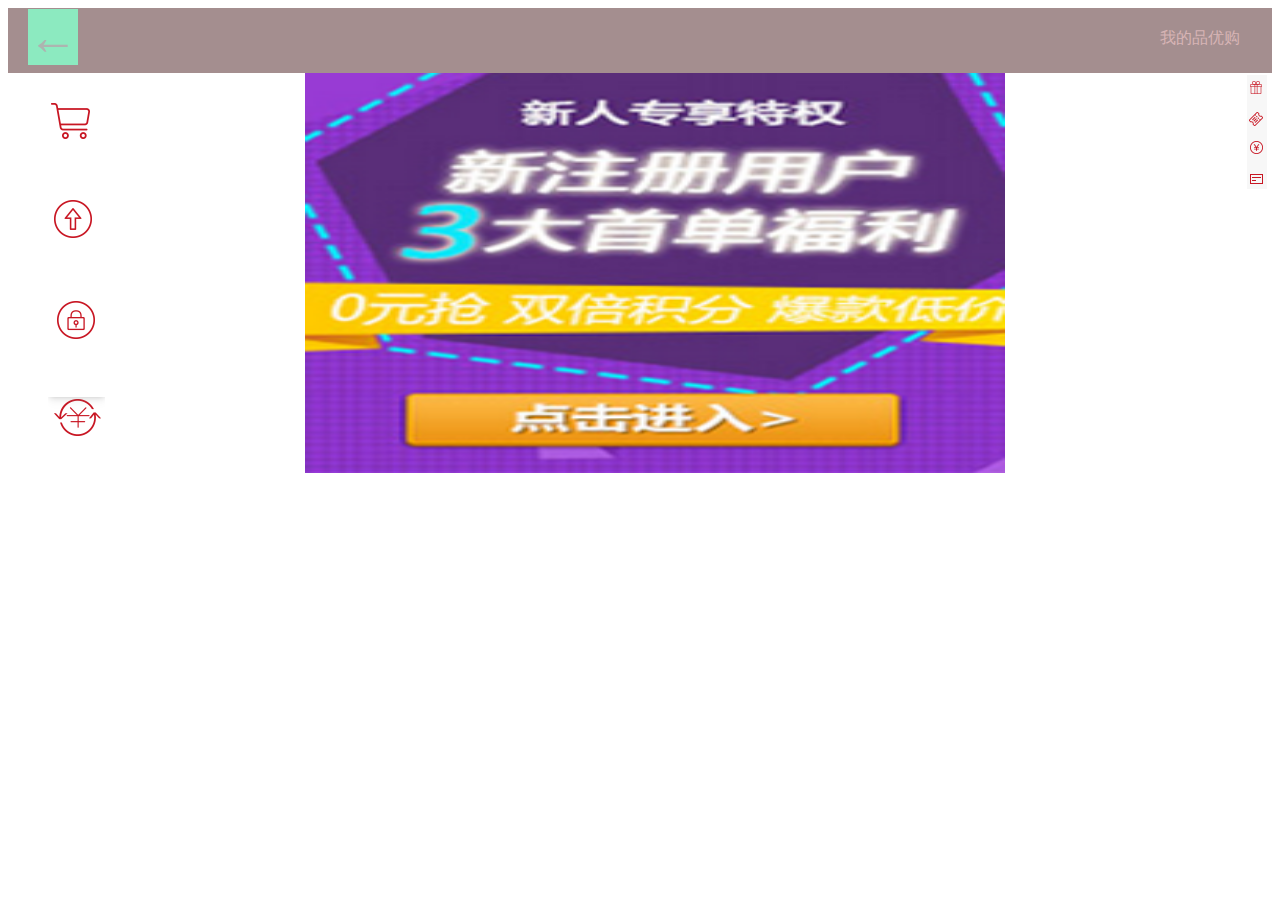
<file: detail.html>
<!doctype html>
<html>
<head>
<meta charset="utf-8">
<title>我的品优购</title>
  <link rel="stylesheet" href="css/detail.css" type="text/css"/>
</head>

<body>

   
   <div class="my_detail2"><a href="register.html">&larr;</a><span>我的品优购</span></div>
   <div class="mybox">
   	<div class="my1">
   		<ul>
   			<li><a href="#"><img src="images/Snipaste_2021-02-03_15-34-56.png"/></a></li>
   			<li><a href="#"><img src="images/Snipaste_2021-02-03_15-35-55.png"/></a></li>
   			<li><a href="#"><img src="images/Snipaste_2021-02-03_15-36-43.png"/></a></li>
   			<li><a href="#"><img src="images/Snipaste_2021-02-03_15-37-35.png"/></a></li>
   		</ul>
   	</div>
   	<div class="my2"><img src="images/account.png"/></div>
   	<div class="my3"><img src="images/Snipaste_2021-02-03_15-39-23.png"/></div>
   </div>
</body>
</html>
</file>
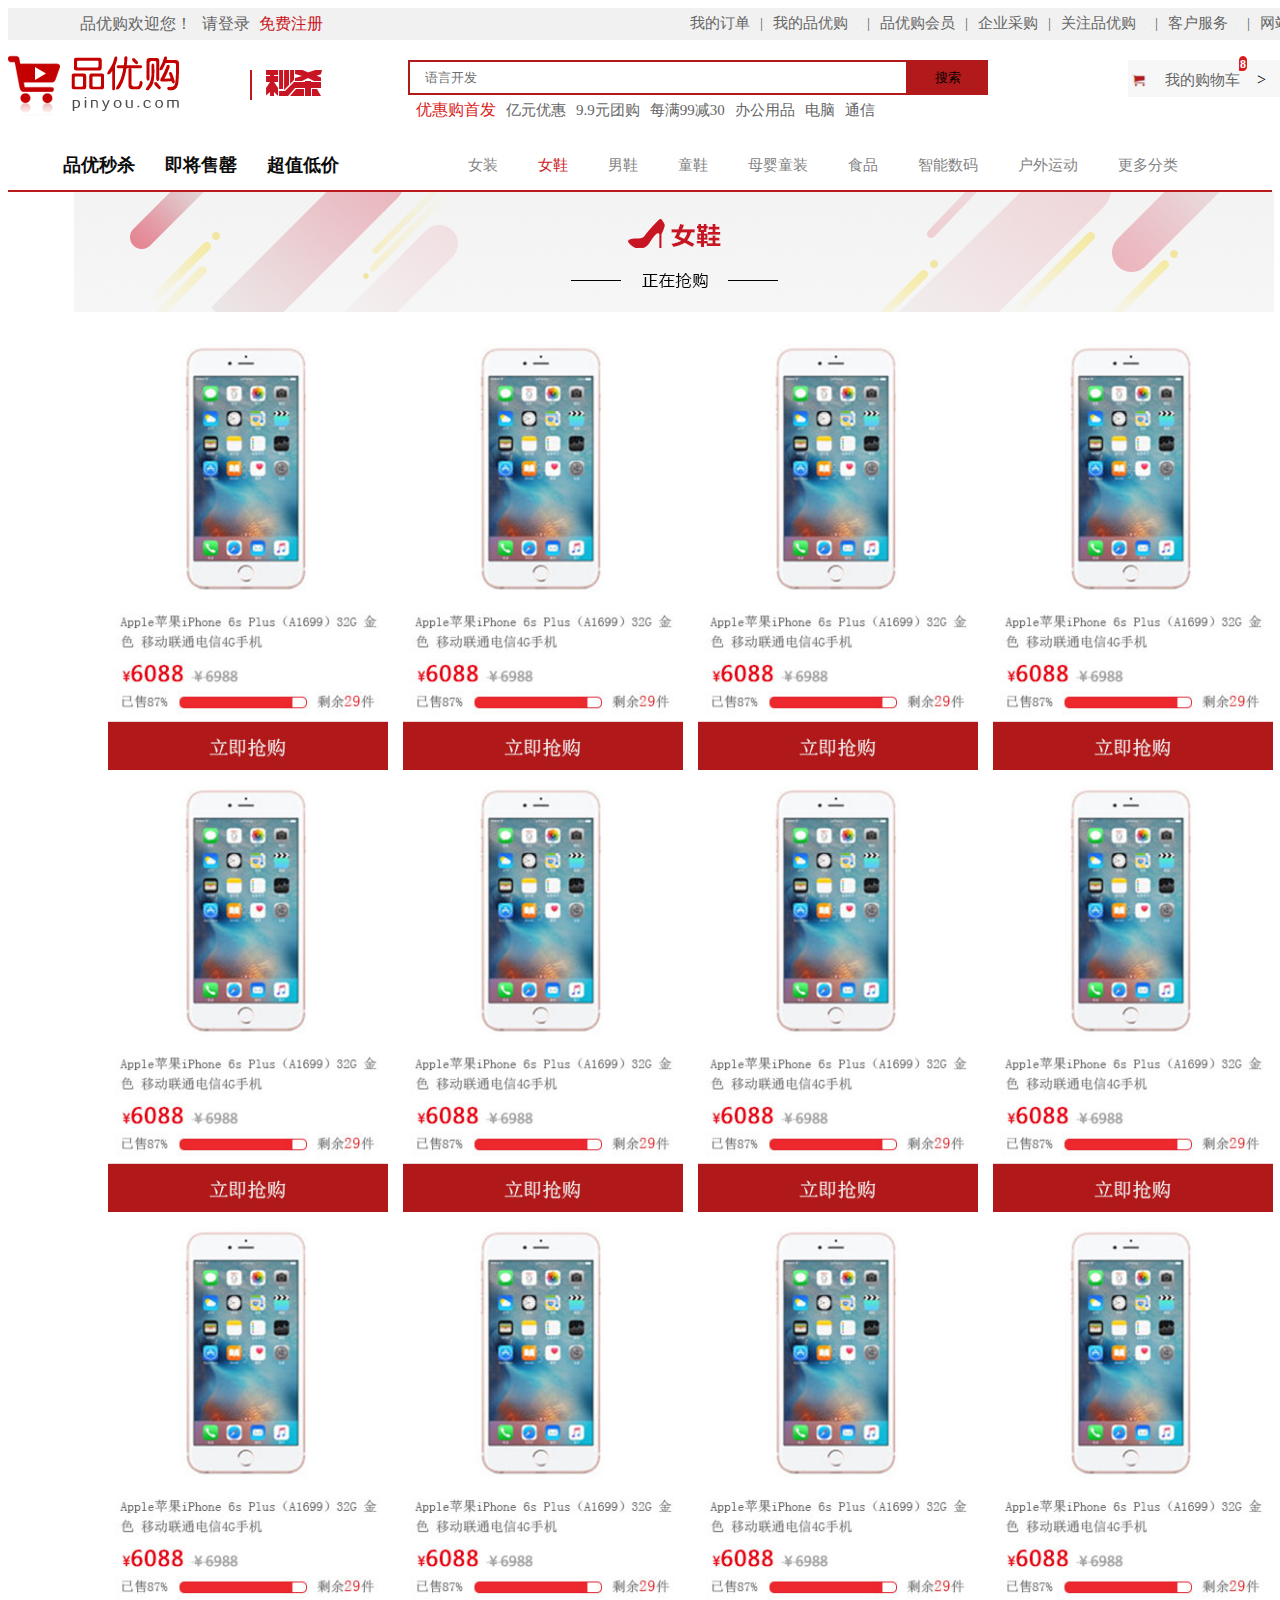
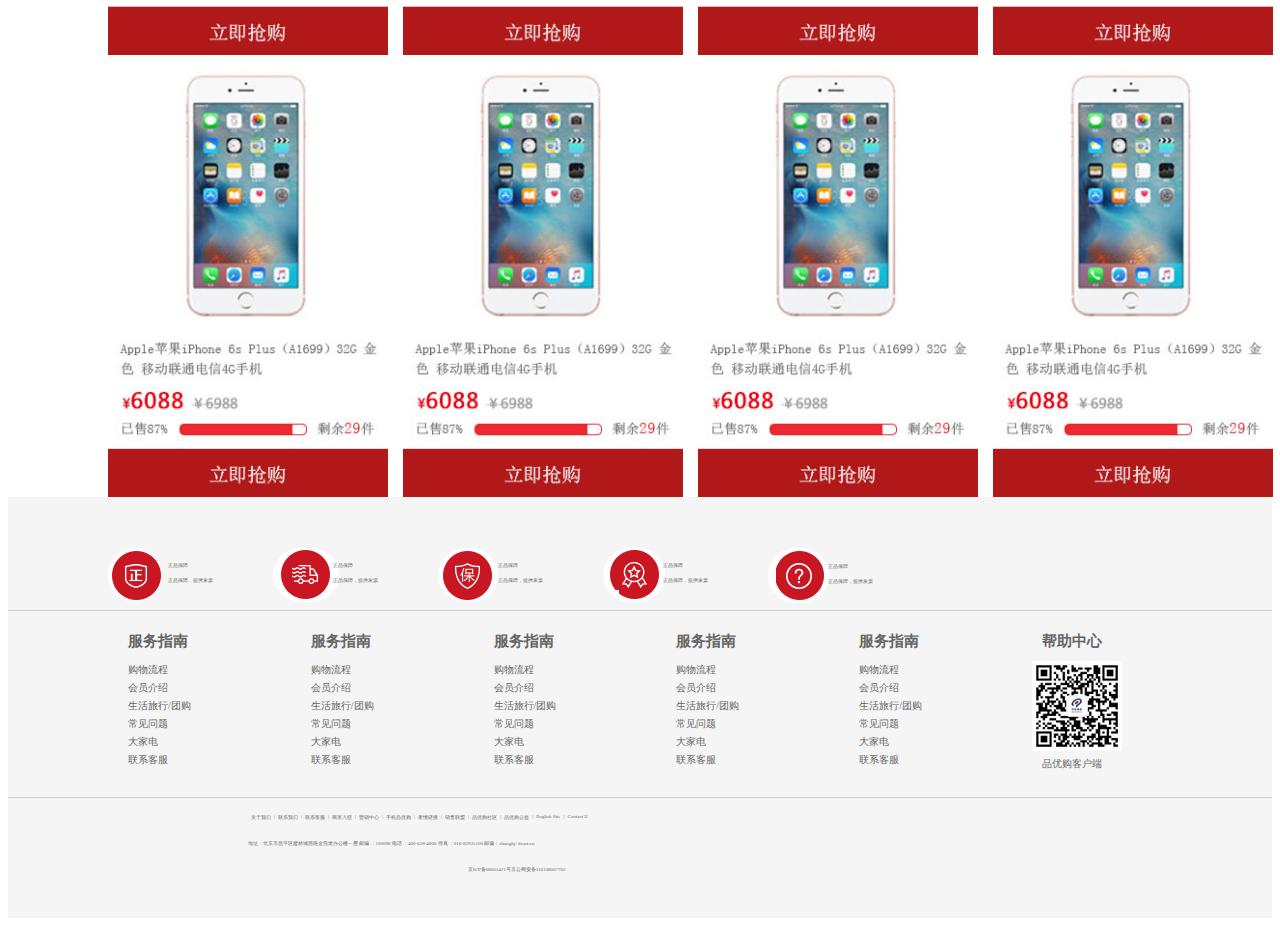
<file: list.html>
<!doctype html>
<html>
<head>
<meta charset="utf-8">
<title>列表页</title>
    <link rel="stylesheet" href="css/common.css" type="text/css"/>
    <link rel="stylesheet" href="css/list.css" type="text/css"/>
</head>

<body>
       <div class="shortcut">
      	<div class="banxin">
      		<div class="a1">
      			<a href="#" class="b1">品优购欢迎您！</a>
      			<a href="#" class="b1">请登录</a>
      			
      			<a href="register.html" class="b2">免费注册</a>
      		</div>
      		<div class="a2">
			
					<a href="#" class="b3">我的订单</a>
      				  <span class="b3">|</span>
				<a href="#" class="b3">我的品优购<span>&or;</span></a>
      				  <span class="b3">|</span>
      				<a href="#" class="b3">品优购会员</a>
      				  <span class="b3">|</span>
      				<a href="#" class="b3">企业采购</a>
      				  <span class="b3">|</span>
      				<a href="#" class="b3">关注品优购<span>&or;</span></a>
      				  <span class="b3">|</span>
      				<a href="#"  class="b3">客户服务<span>&or;</span></a>
      				  <span class="b3">|</span>
      				<a href="#"  class="b3">网站导航<span>&or;</span></a>      		
      		</div>
      	</div>
      </div>

     
           
      <div class="header">
		  <div class="logo"><h1><a href="index.html" title=""><img src="images/logo.png"></a>品优购</h1></div>
      	<div class="search">
      		<input type="search" name="search" value="语言开发"/>
      		<button>搜索</button>
      	</div>
      	<div class="hotwords">
      		<a href="#" class="b4">优惠购首发</a>
      		<a href="#" class="b3">亿元优惠</a>
      		<a href="#" class="b3">9.9元团购</a>
      		<a href="#" class="b3">每满99减30</a>
      		<a href="#" class="b3">办公用品</a>
      		<a href="#" class="b3">电脑</a>
      		<a href="#" class="b3">通信</a>
      	</div>
      	<div class="shopcar">
      	<div class="right">
      	<img src="images/Snipaste_2021-01-30_10-55-35.png"><a href=""><a href="" class="b3">我的购物车</a><span>&gt;</span></a>
      	<div class="count"><count>8</count></div>
      	</div>
      	</div>   	
      </div>
      
      
      <div class="sk"><img src="images/sk.png"/></div>
      <div class="sk_box">
      	<div class="sk_list">
      		<ul>
      			<li>品优秒杀</li>
      			<li>即将售罄</li>
      			<li>超值低价</li>
      		</ul>
      	</div>
      	<div class="sk_con">
      		<ul>
      			<li>女装</li>
      			<li class="sk_c1">女鞋</li>
      			<li>男鞋</li>
      			<li>童鞋</li>
      			<li>母婴童装</li>
      			<li>食品</li>
      			<li>智能数码</li>
      			<li>户外运动</li>
				<li class="sk_c2">更多分类<span>&or;</span></li>
      		</ul>
      	</div>
      </div>
      
      <div class="kongbox2"></div>
      <div class="sk_container">
      	<div class="sk_hd"><img src="images/bg_03.png"/></div>
      	<div class="sk_bd">
      		<ul>
      			<li><img src="images/list.jpg"/></li>
      			<li><img src="images/list.jpg"/></li>
      			<li><img src="images/list.jpg"/></li>
      			<li><img src="images/list.jpg"/></li>
      			<li><img src="images/list.jpg"/></li>
      			<li><img src="images/list.jpg"/></li>
      			<li><img src="images/list.jpg"/></li>
      			<li><img src="images/list.jpg"/></li>
      			<li><img src="images/list.jpg"/></li>
      			<li><img src="images/list.jpg"/></li>
      			<li><img src="images/list.jpg"/></li>
      			<li><img src="images/list.jpg"/></li>
      			<li><img src="images/list.jpg"/></li>
      			<li><img src="images/list.jpg"/></li>
      			<li><img src="images/list.jpg"/></li>
      			<li><img src="images/list.jpg"/></li>
      		</ul>
      	</div>
      </div>
      
      
        <div class="footer">
      <div class="footer1">
      	<div class="mod_service">
      		<ul class="service1">
      			<li><img src="images/Snipaste_2021-02-01_15-14-25.png"/>
      			
      			<p>正品保障</p>
      			<p>正品保障，提供发票</p>
      			
      		    </li>
      			<li><img src="images/Snipaste_2021-02-01_15-16-47.png"/>
      			<p>正品保障</p>
      			<p>正品保障，提供发票</p>
      			</li>
      			<li><img src="images/Snipaste_2021-02-01_15-17-19.png"/>
      			<p>正品保障</p>
      			<p>正品保障，提供发票</p>
      			</li>
      			<li><img src="images/Snipaste_2021-02-01_15-17-45.png"/>
      			<p>正品保障</p>
      			<p>正品保障，提供发票</p>
      			</li>
      			<li><img src="images/Snipaste_2021-02-01_15-18-08.png"/>
      		   <p>正品保障</p>
      			<p>正品保障，提供发票</p>
      			</li>
      		</ul>
      	</div>
      	<div class="mod_help">
      		<ul class="help2">
      		    <li class="help1">服务指南</li>
      			<li class="help3">购物流程</li>
      			<li class="help3">会员介绍</li>
      			<li class="help3">生活旅行/团购</li>
      			<li class="help3">常见问题</li>
      			<li class="help3">大家电</li>
      			<li class="help3">联系客服</li>
      		</ul>
      		
      		<ul class="help2">
      		    <li class="help1">服务指南</li>
                <li class="help3">购物流程</li>
      			<li class="help3">会员介绍</li>
      			<li class="help3">生活旅行/团购</li>
      			<li class="help3">常见问题</li>
      			<li class="help3">大家电</li>
      			<li class="help3">联系客服</li>
      		</ul>
      		
      		
      		<ul class="help2">
      		    <li class="help1">服务指南</li>
      			<li class="help3">购物流程</li>
      			<li class="help3">会员介绍</li>
      			<li class="help3">生活旅行/团购</li>
      			<li class="help3">常见问题</li>
      			<li class="help3">大家电</li>
      			<li class="help3">联系客服</li>
      		</ul>
      		
      		<ul class="help2">
      		   <li class="help1">服务指南</li>
      			<li class="help3">购物流程</li>
      			<li class="help3">会员介绍</li>
      			<li class="help3">生活旅行/团购</li>
      			<li class="help3">常见问题</li>
      			<li class="help3">大家电</li>
      			<li class="help3">联系客服</li>
      		</ul>
      		
      		
      		<ul class="help2">
      		    <li class="help1">服务指南</li>
      			<li class="help3">购物流程</li>
      			<li class="help3">会员介绍</li>
      			<li class="help3">生活旅行/团购</li>
      			<li class="help3">常见问题</li>
      			<li class="help3">大家电</li>
      			<li class="help3">联系客服</li>
      		</ul>
      	    
      	    <ul class="help2">
      	    	<li class="help1">帮助中心</li>
      	    	<li><img src="images/wx_cz.jpg"></li>
      	    	<li class="help3">品优购客户端</li>
      	    </ul>
      		
      	</div>
      	<div class="mod_copyright">
      		<ul>
      			<li>关于我们</li>
      		    <li>|</li>
      			
      			<li>联系我们</li>
      		    <li>|</li>
      			
      			<li>联系客服</li>
      		    <li>|</li>
      			
      			<li>商家入驻</li>
      		    <li>|</li>
      			
      			<li>营销中心</li>
      		    <li>|</li>
      			
      			<li>手机品优购</li>
      		    <li>|</li>
      			
      			<li>友情链接</li>
      		    <li>|</li>
      			
      			<li>销售联盟</li>
      		    <li>|</li>
      			
      			<li>品优购社区</li>
      		    <li>|</li>
      			
      			<li>品优购公益</li>
      		    <li>|</li>
      			
      			<li>English Site</li>
      			<li>|</li>
      			
      			<li>Contact U</li>
      		</ul>
      		<p class="p1">地址：北京市昌平区建材城西路金燕龙办公楼一层 邮编 ：100096 电话 ：400-618-4000 传真 ：010-82935100 邮编：zhanghj+itcast.cn</p>
      		<p class="p2">京ICP备08001421号京公网安备110108007702</p>
      	</div>
      </div>
      	
      </div>
      
</body>
</html>
</file>
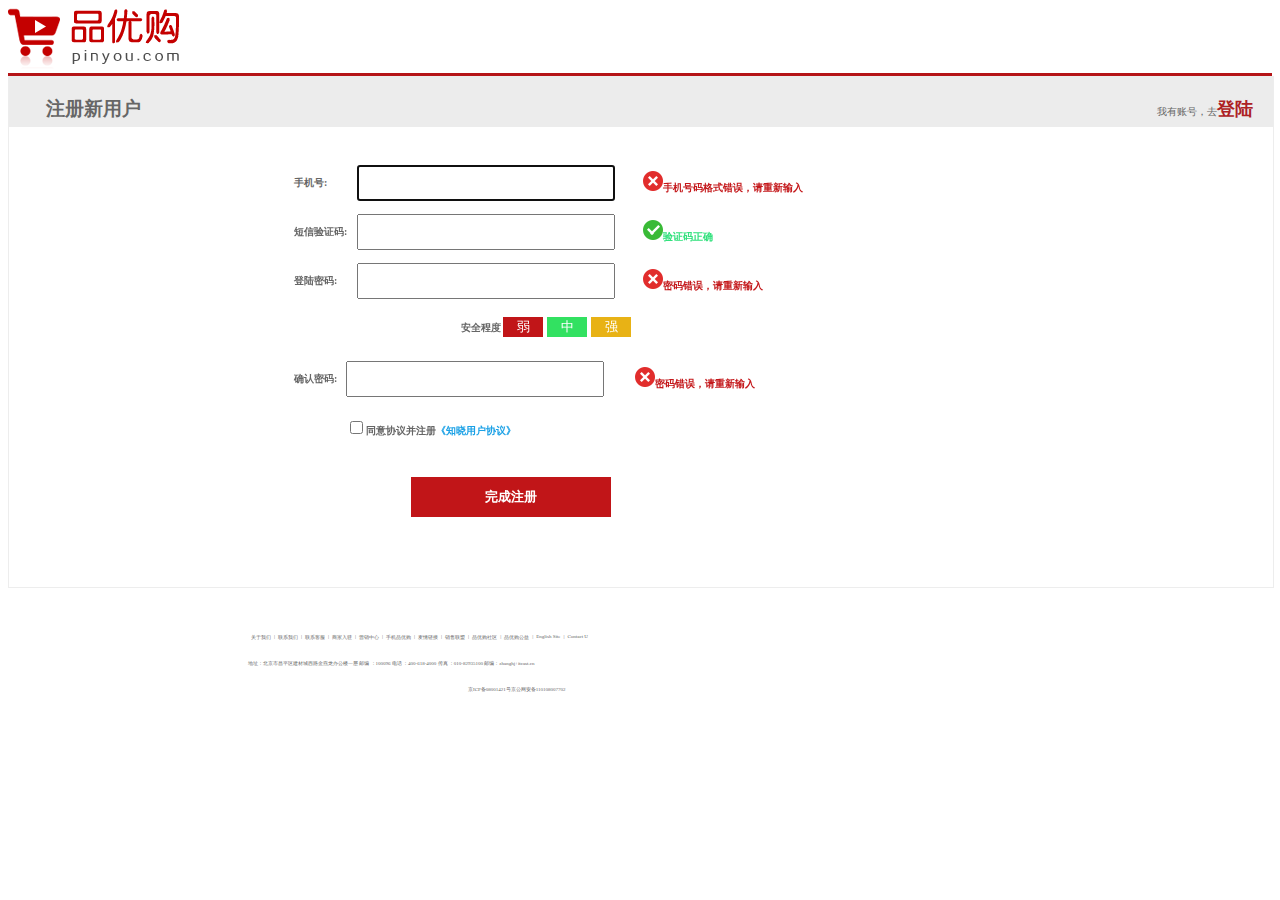
<file: register.html>
<!doctype html>
<html>
<head>
<meta charset="utf-8">
<title>注册页</title>
  <link rel="stylesheet" href="css/register.css" type="text/css"/>
</head>

<body>
     <div class="header"><a href="index.html"><img src="images/logo.png"/></a></div>
<div class="registerarea">
		 <div class="h3"><h3>注册新用户</h3><span>我有账号，去<a href="detail.html">登陆</a></span></div>
     	<div class="reg_form">
     	
     		
     		
     		<table border="0" width="530" height="150">
     		<form action="#">
     			<tr>
     				<td>手机号:</td>
     				<td class="c5"><input type="tel" name="usertel" min="0" maxlength="11" autofocus value=""/></td>
     				<td class="c6"><img src="images/error.png"/><error>手机号码格式错误，请重新输入</error></td>
     			</tr>
     			<tr>
     				<td>短信验证码:</td>
     				<td class="c5"><input type="password" min="0" maxlength="6" name="phonepassword" autofocus/></td>
     				<td class="c7"><success><img src="images/success.png"/>验证码正确</success></td>
     			</tr>
     			<tr>
     				<td>登陆密码:</td>
     				<td class="c5"><input type="password" maxlength="18" name="userpassword" autofocus/></td>
     				<td class="c6"><img src="images/error.png"/><error>密码错误，请重新输入</error></td>
     			</tr>
     			</form>
			</table>
     			
     			<p>安全程度<button type="button" class="button1">弱</button><button type="button" class="button2">中</button><button type="button" class="button3">强</button></p>
     			
     		<table border="0" width="480" height="100">
     			<form action="#">
     			<tr>
     				<td>确认密码:</td>
     				<td class="c5"><input type="password" maxlength="18" name="password" autofocus/></td>
     				<td class="c6"><img src="images/error.png"/><error>密码错误，请重新输入</error></td>
     			</tr>
     			<tr>
     			<td></td>
     				<td><input type="checkbox" id="myCheck" name="vehicle" value="同意" /><sapn>同意协议并注册</sapn><a class="c8">《知晓用户协议》</a></td>
     			</tr>
     			</form>
     		</table>
     		<button type="button" class="button4">完成注册</button>
   	   </div>
     </div>
    
     	
     	
     	<div class="footer">
      		<ul>
      			<li>关于我们</li>
      		    <li>|</li>
      			
      			<li>联系我们</li>
      		    <li>|</li>
      			
      			<li>联系客服</li>
      		    <li>|</li>
      			
      			<li>商家入驻</li>
      		    <li>|</li>
      			
      			<li>营销中心</li>
      		    <li>|</li>
      			
      			<li>手机品优购</li>
      		    <li>|</li>
      			
      			<li>友情链接</li>
      		    <li>|</li>
      			
      			<li>销售联盟</li>
      		    <li>|</li>
      			
      			<li>品优购社区</li>
      		    <li>|</li>
      			
      			<li>品优购公益</li>
      		    <li>|</li>
      			
      			<li>English Site</li>
      			<li>|</li>
      			
      			<li>Contact U</li>
      		</ul>
      		<p class="p1">地址：北京市昌平区建材城西路金燕龙办公楼一层 邮编 ：100096 电话 ：400-618-4000 传真 ：010-82935100 邮编：zhanghj+itcast.cn</p>
      		<p class="p2">京ICP备08001421号京公网安备110108007702</p>
      	</div>
     
</body>
</html>
</file>
<file: css/detail.css>
@charset "utf-8";
/* CSS Document */
.my_detail2{border:1px #D3D5D5;background:#A48E8F;height:65px;}
.my_detail2 a{font-size:50px;background:#8CEAC0;color: #ADB4B0;height:30px;margin-left:20px;}
.my_detail2 a:link{text-decoration:none;}
.my_detail2 span{float: right;margin-top:20px;color:#D7B4B5;margin-right:2em;}
.mybox{border:0px #000000 solid;width:1312;height:600px;}
.mybox .my1{float: left;}
.mybox .my1 ul li{list-style: none;line-height:100px;}
.mybox .my2{float: left;margin-left:200px;}
.mybox .my2 img{width:700px;height:400px;}
.mybox .my3{float:right;}
</file>
<file: css/common.css>
@charset "utf-8";
/* CSS Document */
.shortcut{border: 1px #F1F1F1 solid;
width: 1520px;
height: 30px;
background: #F1F1F1;}
.banxin{border: 1px;
width: 1400px;
height: 30px;
background:  #F1F1F1;
margin: auto;}
.a1{width: 270px;
height: 30px;
float: left;
padding: 5px;}
.b1{color:#666666;
margin-left: 6px;
text-decoration: none;}
.b2{color:#C81623;
margin-left: 5px;
text-decoration: none;}
.b3{color:#666666;
margin-left: 3px;
text-decoration: none;
padding-left:3px;
font-size:15px;}
.b3 span{color:#666666;
margin-left: 3px;
text-decoration: none;
padding-left:5px;
font-size:1px;
font-weight: 700;}
.b4{color:#D81D20;
margin-left: 3px;
text-decoration: none;
padding-left:5px;}
.a2{float: right;
width: 780px;
height: 30px;
padding: 5px;}
/*第二部分*/
.header{border:1px;
width: 1400px;
height: 100px;
background:#FFFFFF;
margin: auto;
position: relative;}
.logo h1 a img{
border:1px;
width: 171px;
height: 61px;
position:absolute;
top:0px;
float: left;
}
.logo h1{
border:1px;
background-repeat:no-repeat;
width: 171px;
height: 61px;
position:absolute;
top:15px;
float:left;
font-size:0px;
}
.search{width:800px;
height: 35px;
float:left;
position: absolute;
top: 20px;
left:400px;}
.search input{width:500px;
height: 35px;
border:2px #B1191A solid;
text-indent:1em;
color:#6D6D6D;
float:left;
clear:right;

}
.search button{width:80px;
height: 35px;
	line-height:15px; 
left: 50px;
background-color:#B1191A;
border:2px #B1191A solid;
float: left;}
.hotwords{widows: 500px;
height: 25px;
float: left;
position: absolute;
top: 60px;
left: 400px;}

.shopcar{border:1px;
width: 200px;
height: 50px;
position: absolute;
top:15px;
right:100px;
float: right;}
.shopcar .right{width:150px;
height:35px;
position:absolute;
top:5px;
left:20px;
background-color:#F7F7F7;
border:1px #F7F7F7 solid;}
.shopcar .right a{width:150px;
height: 20px;
float:right;
display:inline-block;
position:absolute;
top:10px;
text-indent:2em;}
.shopcar .right img{
width:20px;
height: 20px;
float:right;
display:inline-block;
position:absolute;
top:10px;
text-indent:1em;
}
.shopcar .right span{width:150px;
height: 20px;
float:right;
display:inline-block;
position:absolute;
top:10px;
text-indent:8em;}
.shopcar .right .count{
height: 13px;
position: absolute;
top:-5px;
left:110px;
background:#D41A1D;
border:1px #E5191C solid;
font-size:12px;
color: #FFFFFF;
font-weight: 700;
float: right;
 border-radius: 7px 7px 7px 0;}

/*底部制作*/
.footer{border:1px;width:100%;background:#F5F5F5;overflow:hidden;}
.footer .footer1{border: 1px;width: 1312px;margin: auto;}
.footer .footer1 .mod_service{border:1px;width:1312px;height:113px;border-bottom:1px solid #CCCCCC;overflow: hidden;}
.footer .footer1 .mod_service .service1 li{float:left;margin-left:60px;list-style:none;}
.footer .footer1 .mod_service .service1 li img{border-radius:100px;margin-left:0px;margin-top:35px;}
.footer .footer1 .mod_service .service1 li p{margin-left:60px;margin-top:-90px;line-height:100px;font-size:5px;color:#666666;}
.footer .footer1 .mod_service .service1 li span{font-size:5px;}

.footer .footer1 .mod_help{border:1px;width:1312px;height:186px;border-bottom:1px solid #CCCCCC;overflow: hidden;}
.footer .footer1 .mod_help ul{float: left;margin-left:70px;margin-top:10px;list-style:none;}
.footer .footer1 .mod_help .help2 .help1{line-height:40px;font-size:15px;margin-left:10px;color:#666666;font-weight:700;}
.footer .footer1 .mod_help .help2 .help3{font-size:10px;line-height:18px;margin-left:10px;color:#666666;}

.footer .footer1 .mod_copyright{border:1px;width:1312px;height:120px;overflow: hidden;}
.footer .footer1 .mod_copyright ul{margin-left:200px;overflow: hidden;}
.footer .footer1 .mod_copyright ul li{float:left;margin-left:3px;  list-style:none;font-size:5px;color:#666666;}
.footer .footer1 .mod_copyright .p1{margin-top:20px;margin-left:240px; font-size:5px;color:#666666;}
.footer .footer1 .mod_copyright .p2{margin-top:20px;margin-left:460px; font-size:5px;color:#666666;}
</file>
<file: css/list.css>
@charset "utf-8";
/* CSS Document */
.sk{border:1px;position:absolute;top:70px;left:250px; width:70px;height:30px;border-left:2px #B71A1D solid;}
.sk img{float: right;width:56px;height:26px;}

.sk_box{border:1px;width:1312px;height:47px;margin:auto;}
.sk_box .sk_list{border:1px;width:400px;height:45px;margin:auto;float: left;}
.sk_box .sk_list ul li{float: left;color:#0C0C0C;list-style: none;font-weight: 700;margin:0px 15px;font-size:18px;margin-top:-3px;}
.sk_box .sk_con{border:1px;width:900px;height:45px;margin:auto;float: left;}
.sk_box .sk_con ul li{float: left;color:#848484;list-style: none;margin:0px 20px;font-size:15px;}
.sk_box .sk_con .sk_c1{color: #CC1B1E;}
.sk_box .sk_con .sk_c2 span{font-size:1px;font-weight: 700;margin-left:2px;}
.kongbox2{height:3px;border-bottom:#B91B1E 2px solid;width:100%px;}
.sk_container{width:1312px;border:1px;margin:0px auto;}
.sk_container .sk_hd{width:1200px;height:120px;margin:0px auto;}
.sk_container .sk_hd img{width:1200px;margin-left:10px;}

.sk_container .sk_bd{width:1312px;margin:0px auto;margin-bottom:20px;}
.sk_container .sk_bd ul li{float:left;width:240px;margin:0px 5px;list-style:none;margin-left:50px;}
.sk_container .sk_bd ul li img{float:left;width:280px;margin:0px 10px;}
</file>
<file: css/register.css>
@charset "utf-8";
/* CSS Document */
.header{width:100%;height:65px;border:0px  #000000 solid; border-bottom:3px #B51417 solid;}
.registerarea{width:100%;border:1px #EDEDED solid;}
.registerarea .h3{border:1px;background:#ECECEC;width:100%;height:50px;}
.registerarea .h3 h3{float: left;color: #666666;margin-left:2em;}
.registerarea .h3 span{float:right;margin-top:20px;font-size:10px;color: #666666;margin-right:2em;}
.registerarea .h3 span a{color: #AD2124;font-size:18px;font-weight: 700;}
.registerarea .h3 span a:link{text-decoration: none;}
.registerarea .reg_form{border:1px;width:700px;height:400px;margin:30px auto;}
.registerarea .reg_form .c5 input{height:30px;width:250px;color:#CCCCCC;}
.registerarea .reg_form .c6{color: #C4181B;}
.registerarea .reg_form .c7{color: #32E17D;}
.registerarea .reg_form .c8{color:#1BA1E6;}
.registerarea .reg_form p{margin:10px 170px;}
.registerarea .reg_form p button{width:40px;height:20px;margin:0px 2px;color: #FFFFFF;border:0px;}
.registerarea .reg_form .button1{background: #C11518;}
.registerarea .reg_form .button2{background: #32E161;}
.registerarea .reg_form .button3{background: #E8B215;}
.registerarea .reg_form .button4{background: #C11518;width:200px;height:40px;margin:30px 120px;border:0px;color: #FFFFFF;font-weight: 700;}
.registerarea .reg_form {font-size:10px;color: #666666;font-weight: 700;}



.footer {border:1px;width:1312px;height:120px;overflow: hidden;margin-top:30px;}
.footer ul{margin-left:200px;overflow: hidden;}
.footer ul li{float:left;margin-left:3px;  list-style:none;font-size:5px;color:#666666;}
.footer .p1{margin-top:20px;margin-left:240px; font-size:5px;color:#666666;}
.footer .p2{margin-top:20px;margin-left:460px; font-size:5px;color:#666666;}
</file>
